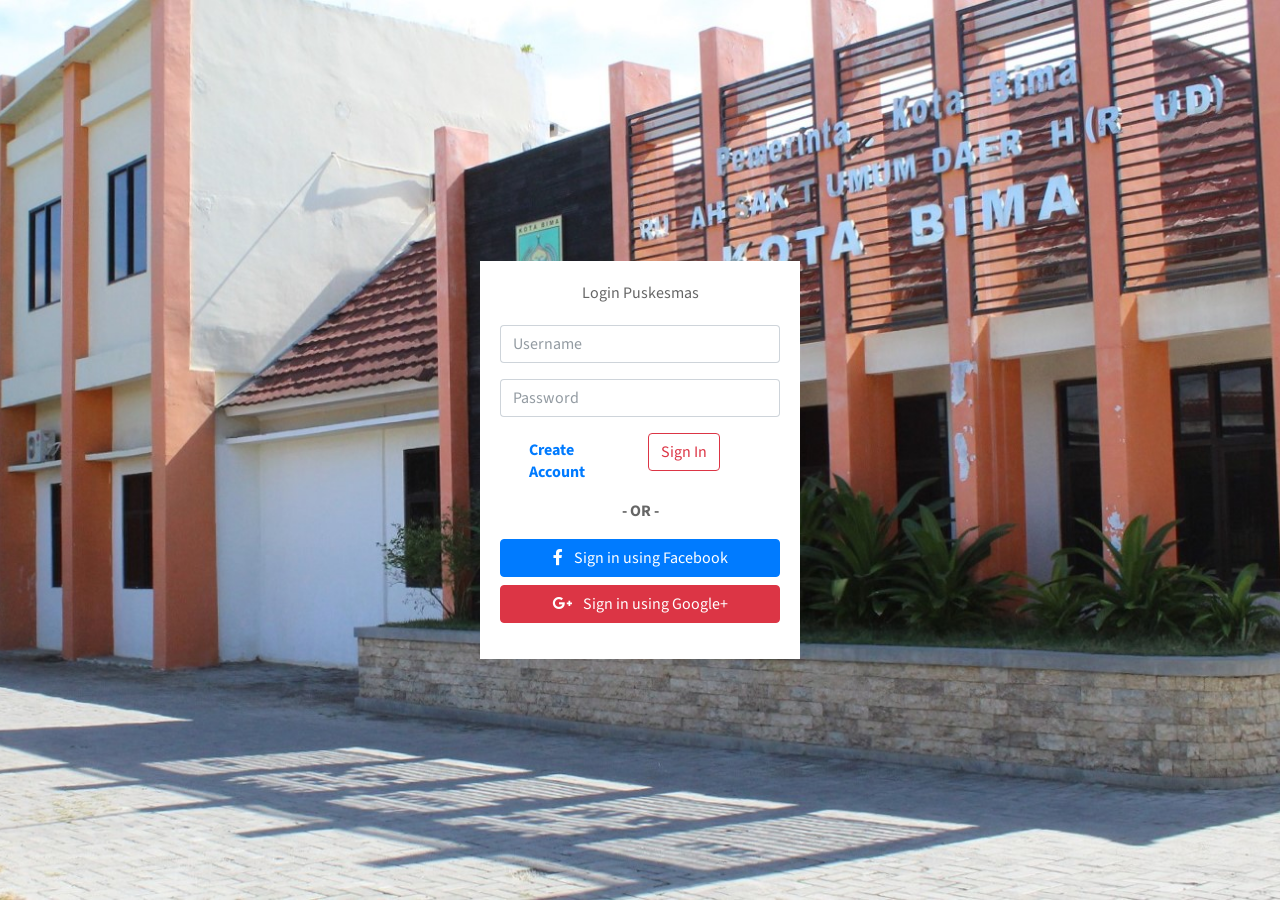
<file: login.html>
<!DOCTYPE html>
<html lang="en">

<head>
  <meta charset="utf-8">
  <meta name="viewport" content="width=device-width, initial-scale=1">
  <title>AdminLTE 3 | Log in</title>
  <!-- Google Font: Source Sans Pro -->
  <link rel="stylesheet"
    href="https://fonts.googleapis.com/css?family=Source+Sans+Pro:300,400,400i,700&display=fallback">
  <!-- Font Awesome -->
  <link rel="stylesheet" href="plugins/fontawesome-free/css/all.min.css">
  <!-- icheck bootstrap -->
  <link rel="stylesheet" href="plugins/icheck-bootstrap/icheck-bootstrap.min.css">
  <!-- Theme style -->
  <link rel="stylesheet" href="dist/css/adminlte.min.css">
  <style>
    .login-page {
      background-image: url('rs.bima.jpg'); /* Menggunakan url() untuk memasukkan gambar lokal */
      background-size: cover;
      background-repeat: no-repeat;
      background-position: center;
    }
  </style>
</head>

<body class="hold-transition login-page">
  <div class="login-box">
    <div class="login-box-msg">

    </div>
    <!-- /.login-logo -->
    <div class="card-body">
      <div class="card-link login-card-body">
        <p class="login-box-msg">Login Puskesmas</p>

        <form id="form" onsubmit="login()">
          <div class="input-group mb-3">
            <input type="text" class="form-control" placeholder="Username" id="uname" required>
            <div class="input-group-append">
              <div class="input-group-text">
              </div>
            </div>
          </div>
          <div class="input-group mb-3">
            <input type="password" class="form-control" placeholder="Password" id="pswrd" required>
            <div class="input-group-append">
              <div class="input-group-text">
              </div>
            </div>
          </div>
          <div class="row">
            <div class="col-6">
              <div class="icheck-greensea">
                <label for="remember">
                  <a href="registrasi-user.html">Create Account</a>
                </label>
              </div>
            </div>
            <!-- /.col -->
            <div class="col-6">
              <button type="submit" class="btn btn-outline-danger">Sign In</button>
            </div>
            <!-- /.col -->
          </div>
        </form>

        <div class="social-auth-links text-center mb-3">
          <p><b>- OR -</b></p>
          <a href="https://id-id.facebook.com/login/device-based/regular/login/?login_attempt=1"
            class="btn btn-block btn-primary">
            <i class="fab fa-facebook-f mr-2"></i> Sign in using Facebook
          </a>
          <a href="https://accounts.google.com/v3/signin/identifier?dsh=S1997018989%3A1673615969088957&elo=1&flowName=GlifWebSignIn&flowEntry=ServiceLogin&ifkv=AeAAQh7uEL0-F-06hYr_6K3Nf2jeMJLyTKhO2P4ftVxPtsA9XEypVlSrUl74Ft8-_rM3Brl_AYbm"
            class="btn btn-block btn-danger">
            <i class="fab fa-google-plus-g mr-2"></i> Sign in using Google+
          </a>
        </div>
        <!-- /.social-auth-links -->
      </div>
      <!-- /.login-card-body -->
    </div>
  </div>
  <a href="#" class="back-to-top d-flex align-items-center justify-content-center"><i
      class="bi bi-arrow-up-short"></i></a>
  <!-- jQuery -->
  <script src="plugins/jquery/jquery.min.js"></script>
  <!-- Bootstrap 4 -->
  <script src="plugins/bootstrap/js/bootstrap.bundle.min.js"></script>
  <!-- AdminLTE App -->
  <script src="dist/js/adminlte.min.js"></script>
  <script>
    function login() {
      event.preventDefault();
      pswrd = document.getElementById("pswrd").value;
      uname = document.getElementById("uname").value;


      if (uname == "admin" && pswrd == "admin") {
        window.alert("Selamat Datang Di Website Puskesmas");
        window.location = ("index.php");
      } else {
        event.preventDefault();
        window.alert("gagal");
      }
    }
  </script>
</body>

</html>
</file>
